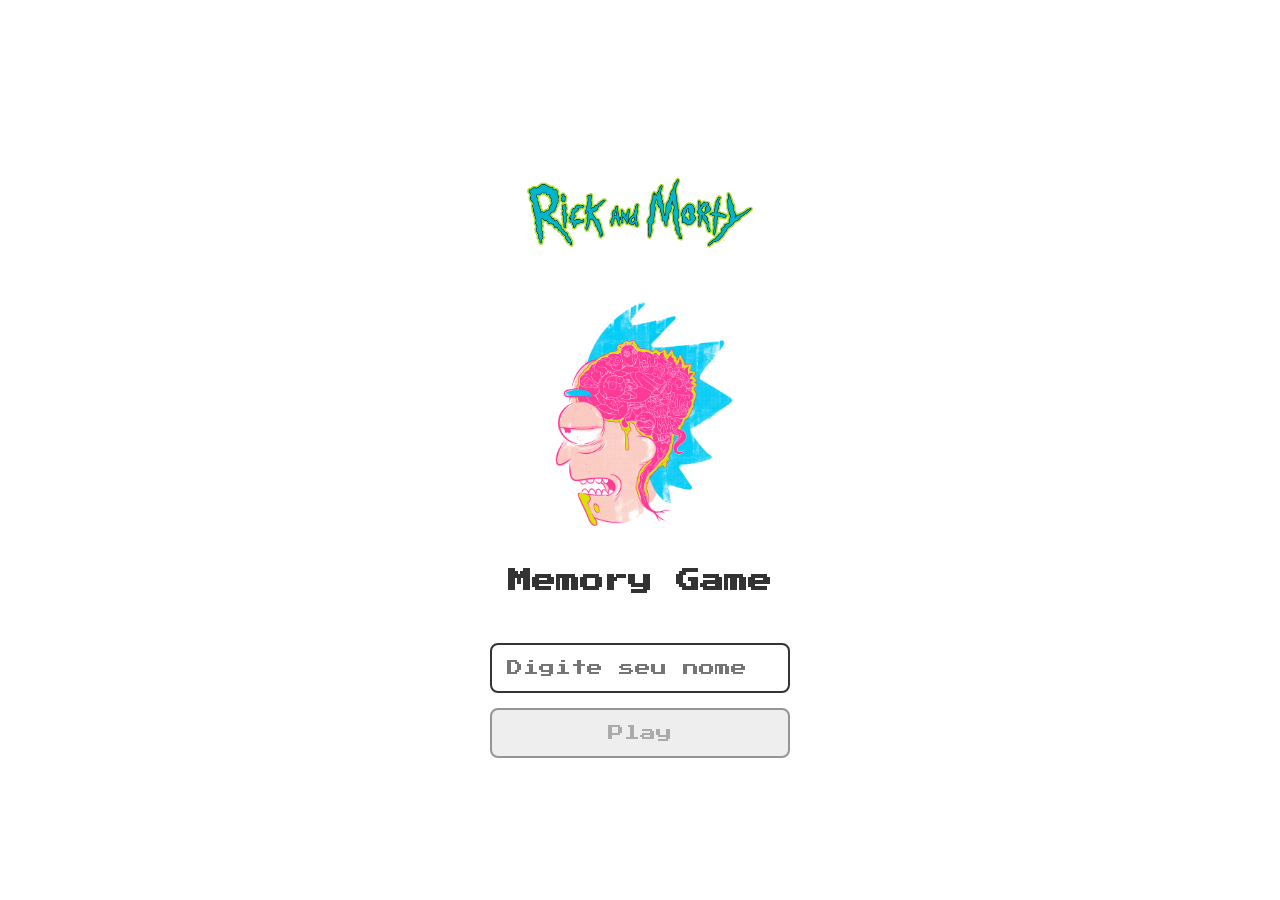
<file: index.html>
<!DOCTYPE html>
<html lang="pt-BR">

<head>
  <meta charset="UTF-8">
  <meta name="viewport" content="width=device-width, initial-scale=1.0">

  <link rel="stylesheet" href="reset.css">
  <link rel="stylesheet" href="login.css">

  <script defer src="login.js"></script>

  <link rel="shortcut icon" href="brain.png" type="image/x-icon">

  <title>Memory Game | Login</title>
</head>

<body>

  <form class="login-form">

    <div class="login__header">
      <img src="logo.png" alt="logo">
      <img src="cerebro.jpg" alt="brain icon">

      <h1>Memory Game</h1>
    </div>

    <input
      type="text"
      placeholder="Digite seu nome"
      class="login__input"
    >

    <button
      type="submit"
      class="login__button"
      disabled
    >
      Play
    </button>

  </form>

</body>

</html>
</file>
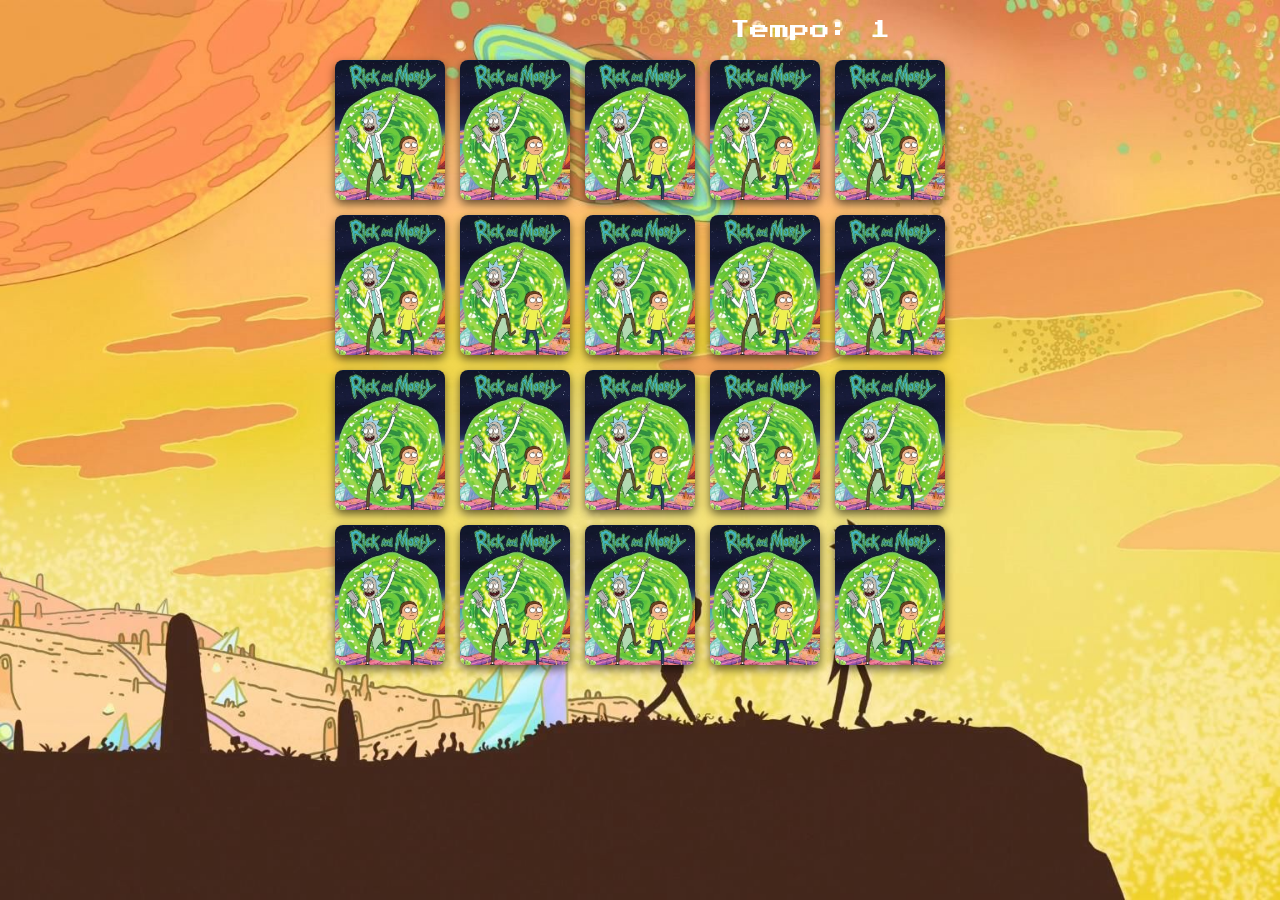
<file: game.html>
<!DOCTYPE html>
<html lang="pt-BR">

<head>
  <meta charset="UTF-8">
  <meta name="viewport" content="width=device-width, initial-scale=1.0">

  <link rel="stylesheet" href="reset.css">
  <link rel="stylesheet" href="game.css">

  <script defer src="game.js"></script>

  <title>Memory Game</title>
</head>

<body>

  <main>

    <header>
      <span class="player"></span>

      <span>
        Tempo:
        <span class="timer">0</span>
      </span>
    </header>

    <div class="grid"></div>

  </main>

</body>

</html>
</file>
<file: login.css>
.login-form {
  align-items: center;
  display: flex;
  flex-direction: column;
  height: 100vh;
  justify-content: center;
}

.login__header {
  align-items: center;
  display: flex;
  flex-direction: column;
  justify-content: center;
  margin-bottom: 50px;
}

.login__header img {
  width: 250px;
}



.login__header h1 {
  color: #333;
  font-size: 1.5em;
}

.login__input {
  border: 2px solid #333;
  border-radius: 8px;
  color: #333;
  font-size: 1em;
  margin-bottom: 15px;
  max-width: 300px;
  outline: none;
  padding: 15px;
  width: 100%;
}

.login__button {
  background-color: #00b5cc;
  border: 3px solid #b2df28;
  border-radius: 8px;
  color: #fff;
  cursor: pointer;
  font-size: 1em;
  max-width: 300px;
  padding: 15px;
  width: 100%;
}

.login__button:disabled {
  background-color: #eee;
  border: 2px solid #969595;
  color: #aaa;
  cursor: auto;
}
</file>
<file: game.css>
body {
  background-image: url('bg.jpg');
  background-size: cover;
  background-position: center;
  background-repeat: no-repeat;

  min-height: 100vh;
}

main {
  display: flex;
  flex-direction: column;
  align-items: center;

  width: 100%;
  padding: 20px;
}

header {
  width: 100%;
  max-width: 500px;

  display: flex;
  justify-content: space-between;

  margin-bottom: 20px;

  color: white;
  font-size: 20px;
}

.grid {
  display: grid;

  grid-template-columns: repeat(5, 1fr);

  gap: 15px;
}

.card {
  width: 110px;
  height: 140px;

  position: relative;

  transform-style: preserve-3d;

  transition: transform 0.5s;

  cursor: pointer;

  border-radius: 8px;

  box-shadow: 0 4px 10px rgba(0,0,0,0.6);
}

.card.reveal-card {
  transform: rotateY(180deg);
}

.face {
  width: 100%;
  height: 100%;

  position: absolute;

  border-radius: 8px;

  background-size: cover;
  background-position: center;

  backface-visibility: hidden;
}

.front {
  transform: rotateY(180deg);
}

.back {
  background-image: url('back.png');
}

.disabled-card {
  filter: grayscale(100%);
  opacity: 0.5;
}

.win-screen {
  position: fixed;

  top: 0;
  left: 0;

  width: 100%;
  height: 100%;

  background: rgba(0,0,0,0.9);

  display: flex;
  flex-direction: column;
  justify-content: center;
  align-items: center;

  gap: 20px;

  color: white;

  z-index: 999;
}

.win-screen button {
  padding: 10px 20px;

  font-size: 18px;

  border: none;
  border-radius: 5px;

  cursor: pointer;
}
</file>
